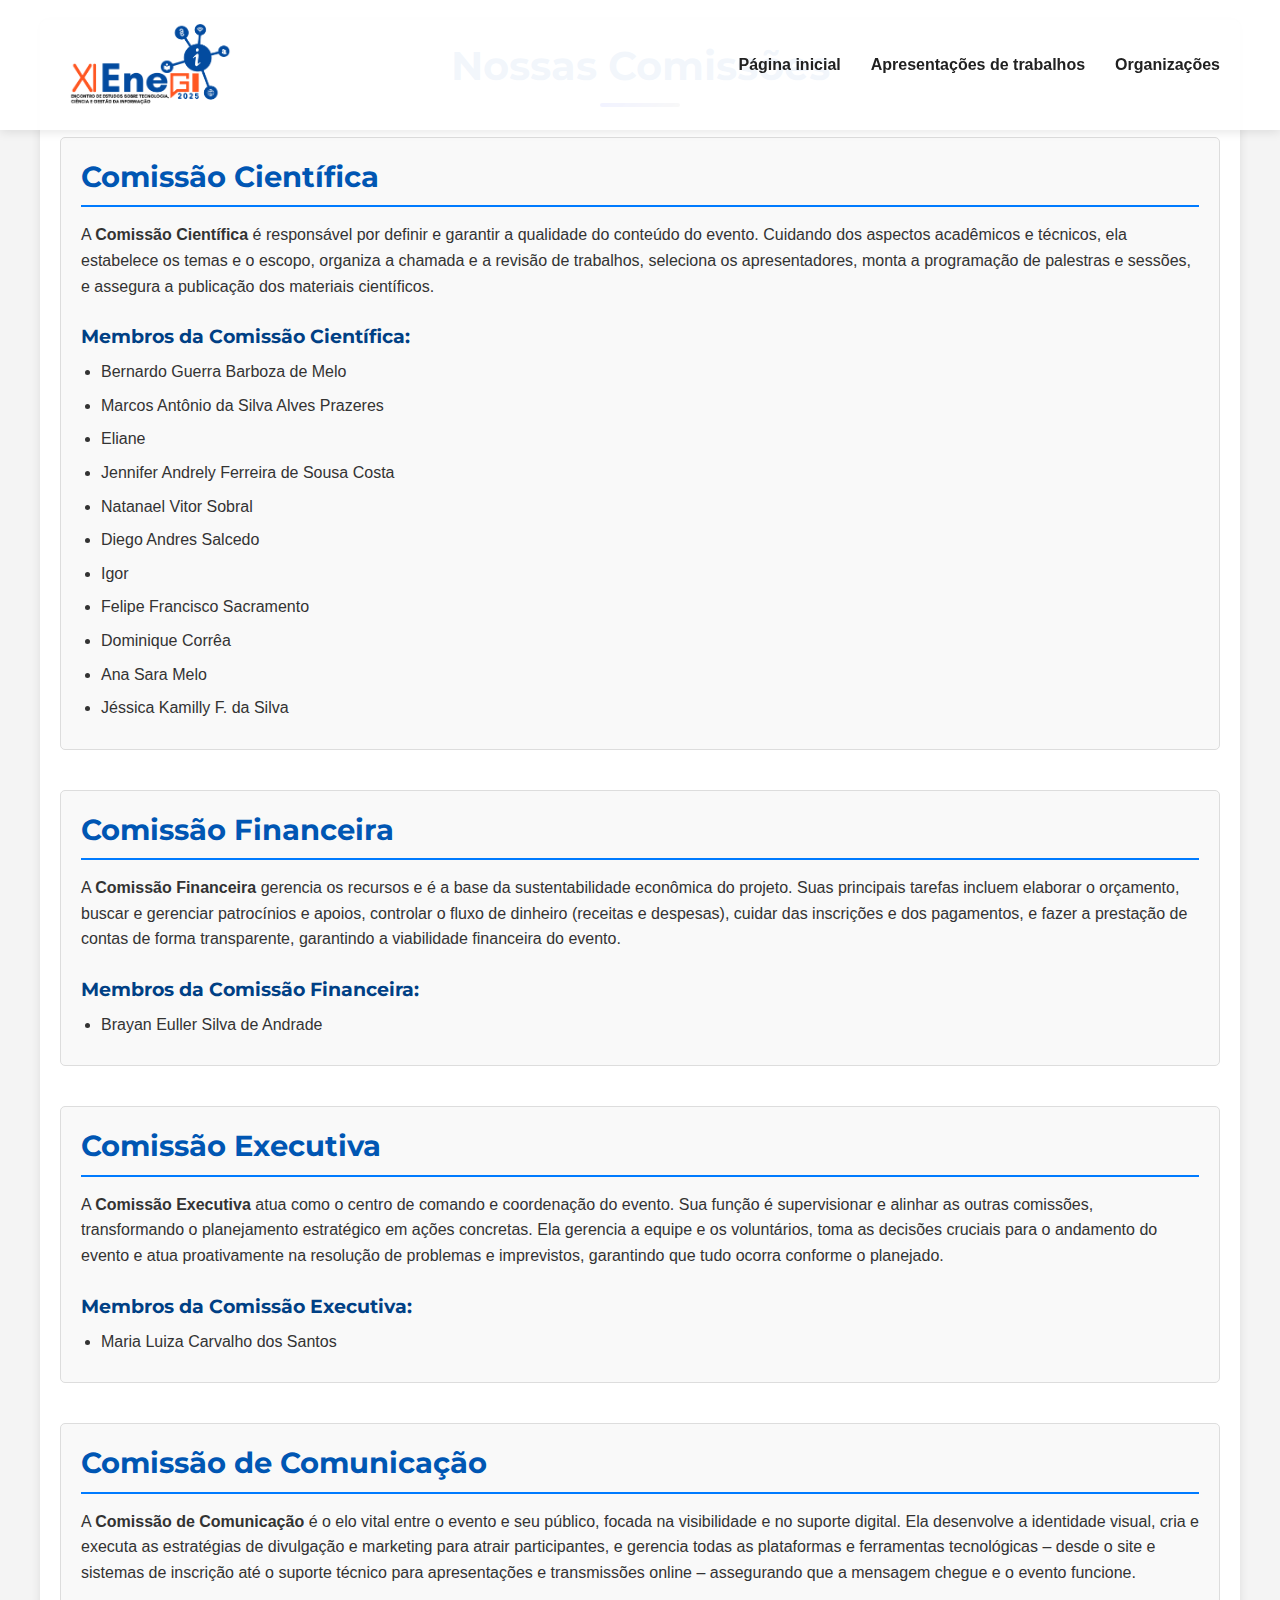
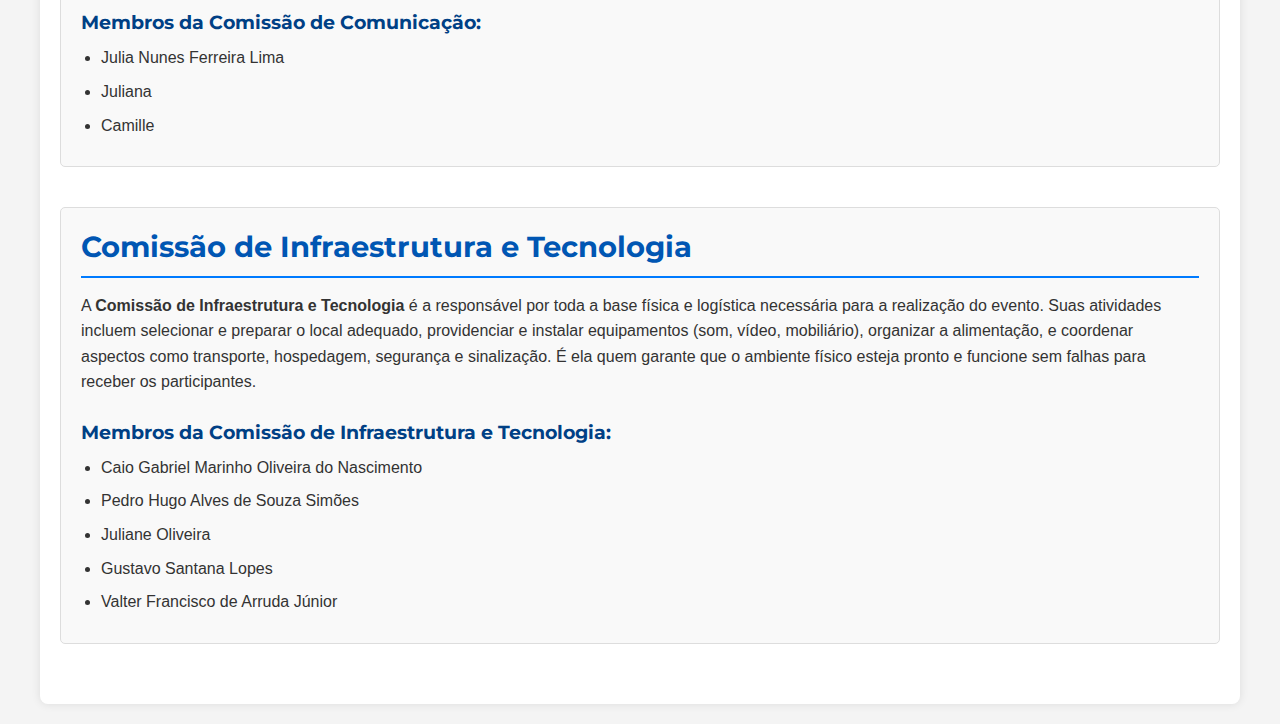
<file: comissoes.html>
<!DOCTYPE html>
<html lang="pt-br">
<head>
    <meta charset="UTF-8">
    <meta name="viewport" content="width=device-width, initial-scale=1.0">
    <title>Enegi - Encontro de Estudos sobre Ciência, Tecnologia e Gestão da Informação</title>
    <link rel="stylesheet" href="styles.css">
    <link rel="stylesheet" href="https://cdnjs.cloudflare.com/ajax/libs/font-awesome/6.0.0-beta3/css/all.min.css">
    <link rel="preconnect" href="https://fonts.googleapis.com">
    <link rel="preconnect" href="https://fonts.gstatic.com" crossorigin>
    <link href="https://fonts.googleapis.com/css2?family=Montserrat:wght@400;500;600;700&family=Poppins:wght@300;400;500;600;700&display=swap" rel="stylesheet">
    <link rel="stylesheet" href="comissoes.css">
</head>
<body>
    <!-- Header -->
    <header id="home">
        <div class="container">
            <div class="logo">
                <a href="index.html">
    <img src="images/ENEGI.png" alt="ENEGI Logo">
</a>
            </div>
            <nav class="desktop-nav">
                <ul>
                    <li><a href="#home">Página inicial</a></li>
                    <li><a href="#apresentacoes">Apresentações de trabalhos</a></li>
                    <li><a href="#organizacoes">Organizações</a></li>
                </ul>
            </nav>
            <div class="mobile-menu-icon">
                <i class="fas fa-bars"></i>
            </div>
        </div>
        <nav class="mobile-nav">
            <ul>
                <li><a href="#home">Página Inicial</a></li>
                <li><a href="#apresentacoes">Apresentações de Trabalhos</a></li>
                <li><a href="#programacao">Programação</a></li>
                <li><a href="#ouvintes">Informações para ouvintes</a></li>
                <li><a href="#organizacoes">Organizações</a></li>
            </ul>
        </nav>
    </header>

    <section id="comissoes">
    <h2>Nossas Comissões</h2>

    <article class="comissao">
        <h3>Comissão Científica</h3>
        <p>A <strong>Comissão Científica</strong> é responsável por definir e garantir a qualidade do conteúdo do evento. Cuidando dos aspectos acadêmicos e técnicos, ela estabelece os temas e o escopo, organiza a chamada e a revisão de trabalhos, seleciona os apresentadores, monta a programação de palestras e sessões, e assegura a publicação dos materiais científicos.</p>
        <h4>Membros da Comissão Científica:</h4>
        <ul>
            <li>Bernardo Guerra Barboza de Melo</li>
            <li>Marcos Antônio da Silva Alves Prazeres</li>
            <li>Eliane</li>
            <li>Jennifer Andrely Ferreira de Sousa Costa</li>
            <li>Natanael Vitor Sobral</li>
            <li>Diego Andres Salcedo</li>
            <li>Igor</li>
            <li>Felipe Francisco Sacramento</li>
            <li>Dominique Corrêa</li>
            <li>Ana Sara Melo</li>
            <li>Jéssica Kamilly F. da Silva</li>
        </ul>
    </article>

    <article class="comissao">
        <h3>Comissão Financeira</h3>
        <p>A <strong>Comissão Financeira</strong> gerencia os recursos e é a base da sustentabilidade econômica do projeto. Suas principais tarefas incluem elaborar o orçamento, buscar e gerenciar patrocínios e apoios, controlar o fluxo de dinheiro (receitas e despesas), cuidar das inscrições e dos pagamentos, e fazer a prestação de contas de forma transparente, garantindo a viabilidade financeira do evento.</p>
        <h4>Membros da Comissão Financeira:</h4>
        <ul>
            <li>Brayan Euller Silva de Andrade</li>
        </ul>
    </article>

    <article class="comissao">
        <h3>Comissão Executiva</h3>
        <p>A <strong>Comissão Executiva</strong> atua como o centro de comando e coordenação do evento. Sua função é supervisionar e alinhar as outras comissões, transformando o planejamento estratégico em ações concretas. Ela gerencia a equipe e os voluntários, toma as decisões cruciais para o andamento do evento e atua proativamente na resolução de problemas e imprevistos, garantindo que tudo ocorra conforme o planejado.</p>
        <h4>Membros da Comissão Executiva:</h4>
        <ul>
            <li>Maria Luiza Carvalho dos Santos</li>
        </ul>
    </article>

    <article class="comissao">
        <h3>Comissão de Comunicação</h3>
        <p>A <strong>Comissão de Comunicação</strong> é o elo vital entre o evento e seu público, focada na visibilidade e no suporte digital. Ela desenvolve a identidade visual, cria e executa as estratégias de divulgação e marketing para atrair participantes, e gerencia todas as plataformas e ferramentas tecnológicas – desde o site e sistemas de inscrição até o suporte técnico para apresentações e transmissões online – assegurando que a mensagem chegue e o evento funcione.</p>
        <h4>Membros da Comissão de Comunicação:</h4>
        <ul>
            <li>Julia Nunes Ferreira Lima</li>
            <li>Juliana</li>
            <li>Camille</li>
        </ul>
    </article>

    <article class="comissao">
        <h3>Comissão de Infraestrutura e Tecnologia</h3>
        <p>A <strong>Comissão de Infraestrutura e Tecnologia</strong> é a responsável por toda a base física e logística necessária para a realização do evento. Suas atividades incluem selecionar e preparar o local adequado, providenciar e instalar equipamentos (som, vídeo, mobiliário), organizar a alimentação, e coordenar aspectos como transporte, hospedagem, segurança e sinalização. É ela quem garante que o ambiente físico esteja pronto e funcione sem falhas para receber os participantes.</p>
        <h4>Membros da Comissão de Infraestrutura e Tecnologia:</h4>
        <ul>
            <li>Caio Gabriel Marinho Oliveira do Nascimento</li>
            <li>Pedro Hugo Alves de Souza Simões</li>
            <li>Juliane Oliveira</li>
            <li>Gustavo Santana Lopes</li>
            <li>Valter Francisco de Arruda Júnior</li>
        </ul>
    </article>

</section>
</file>
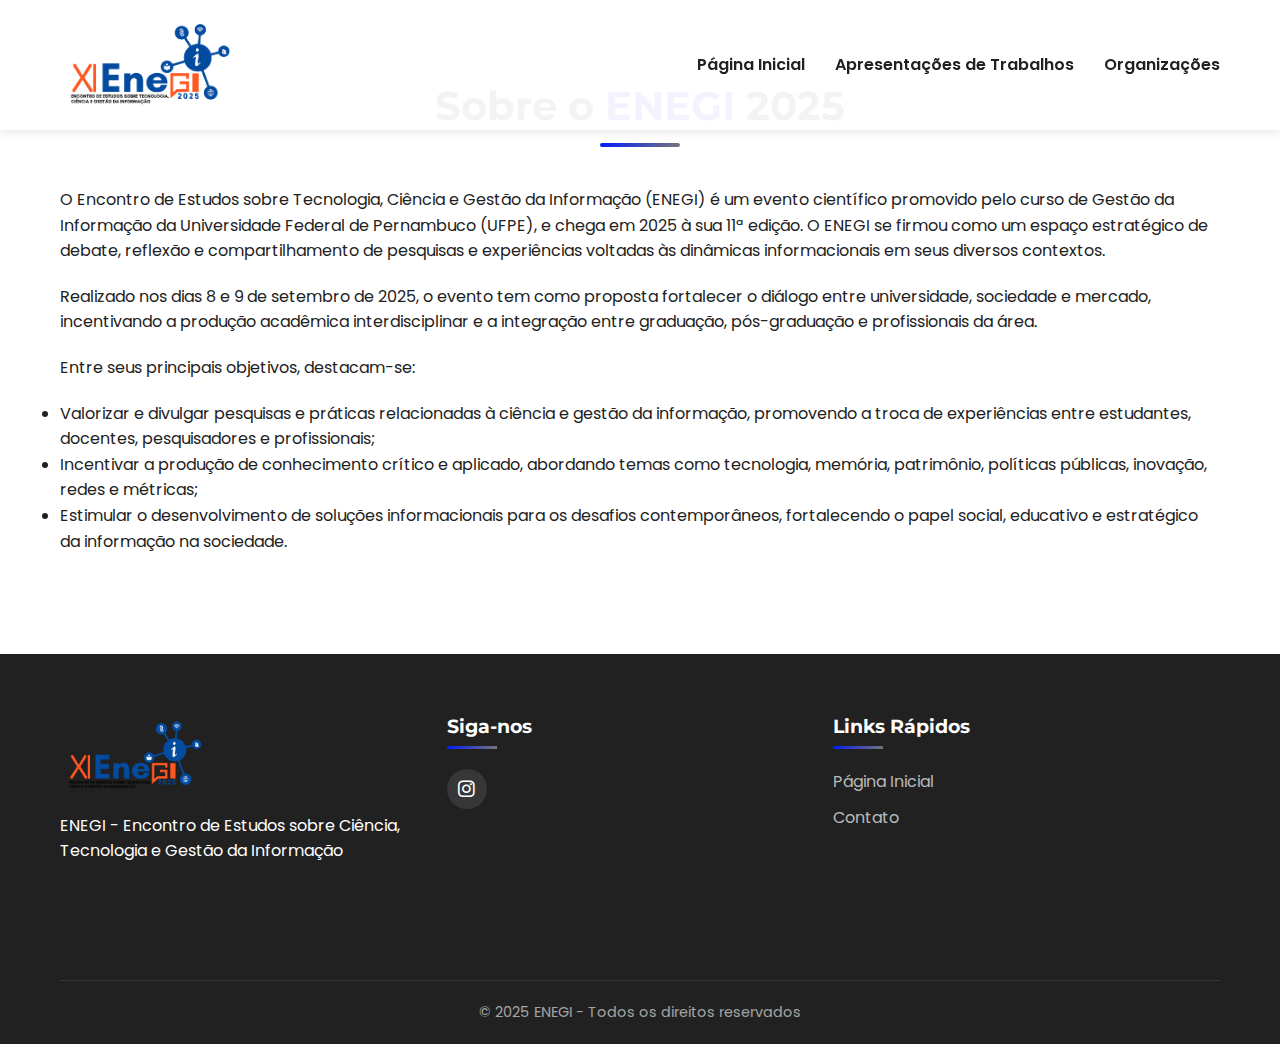
<file: saibamais.html>
<!DOCTYPE html>
<html lang="pt-br">
<head>
    <meta charset="UTF-8">
    <meta name="viewport" content="width=device-width, initial-scale=1.0">
    <title>ConCAC - Evento de Extensão e Cultura da UFPE</title>
    <link rel="stylesheet" href="styles.css">
    <link rel="stylesheet" href="https://cdnjs.cloudflare.com/ajax/libs/font-awesome/6.0.0-beta3/css/all.min.css">
    <link rel="preconnect" href="https://fonts.googleapis.com">
    <link rel="preconnect" href="https://fonts.gstatic.com" crossorigin>
    <link href="https://fonts.googleapis.com/css2?family=Montserrat:wght@400;500;600;700&family=Poppins:wght@300;400;500;600;700&display=swap" rel="stylesheet">
</head>
<body>
    <!-- Header -->
    <header id="home">
        <div class="container">
            <div class="logo">
                <img src="images/ENEGI.png" alt="Logo ConCAC">
            </div>
            <nav class="desktop-nav">
                <ul>
                    <li><a href="index.html#home">Página Inicial</a></li>
                    <li><a href="index.html#apresentacoes">Apresentações de Trabalhos</a></li>
                    <li><a href="index.html#organizacoes">Organizações</a></li>
                </ul>
            </nav>
            <div class="mobile-menu-icon">
                <i class="fas fa-bars"></i>
            </div>
        </div>
        <nav class="mobile-nav">
            <ul>
                <li><a href="#home">Página Inicial</a></li>
                <li><a href="#apresentacoes">Apresentações de Trabalhos</a></li>
                <li><a href="#programacao">Programação</a></li>
                <li><a href=""></a>Informações para ouvintes</li>
                <li><a href="#organizacoes">Organizações</a></li>
            </ul>
        </nav>
    </header>

    <!-- Hero Section -->
    

    <!-- Sobre o ConCAC -->
    <section class="about">
        <div class="container">
            <h2>Sobre o <span>ENEGI</span> 2025</h2>
            <div class="about-content">
                <div class="about-text">
                    <p>O Encontro de Estudos sobre Tecnologia, Ciência e Gestão da Informação (ENEGI) é um evento científico promovido pelo curso de Gestão da Informação da Universidade Federal de Pernambuco (UFPE), e chega em 2025 à sua 11ª edição. O ENEGI se firmou como um espaço estratégico de debate, reflexão e compartilhamento de pesquisas e experiências voltadas às dinâmicas informacionais em seus diversos contextos.</p>
                    <p>Realizado nos dias 8 e 9 de setembro de 2025, o evento tem como proposta fortalecer o diálogo entre universidade, sociedade e mercado, incentivando a produção acadêmica interdisciplinar e a integração entre graduação, pós-graduação e profissionais da área.</p>
                    <p>Entre seus principais objetivos, destacam-se:</p>
                    <p>
                    <ul>
                        <li>Valorizar e divulgar pesquisas e práticas relacionadas à ciência e gestão da informação, promovendo a troca de experiências entre estudantes, docentes, pesquisadores e profissionais;</li>
                        <li>Incentivar a produção de conhecimento crítico e aplicado, abordando temas como tecnologia, memória, patrimônio, políticas públicas, inovação, redes e métricas;</li>
                        <li>Estimular o desenvolvimento de soluções informacionais para os desafios contemporâneos, fortalecendo o papel social, educativo e estratégico da informação na sociedade.</li>
                    </ul>
                    </p>
                    
                </div>
                <!-- <div class="about-image">
                    <img src="images/MG_3380.jpg" alt="Centro de Artes e Comunicação">
                </div> -->
            </div>
        </div>
    </section>

    <!-- Apresentações de Trabalhos -->
    

    <!-- Programação -->
    

    <!-- Organizações -->
    

    <!-- Footer -->
    <footer>
        <div class="container">
            <div class="footer-content">
                <div class="footer-logo">
                    <img src="images/ENEGI.png" alt="Logo ConCAC">
                    <p>ENEGI - Encontro de Estudos sobre Ciência, Tecnologia e Gestão da Informação</p>
                    <br>
                    <a href="mailto:cconcac2025@gmail.com"></a>
                </div>
                <div class="footer-social">
                    <h3>Siga-nos</h3>
                    <div class="social-icons">
                        <a href="https://www.instagram.com/enegi.2025/" target="_blank"><i class="fab fa-instagram"></i></a>
                        <!-- <a href="#" target="_blank"><i class="fab fa-facebook"></i></a>
                        <a href="#" target="_blank"><i class="fab fa-twitter"></i></a>
                        <a href="#" target="_blank"><i class="fab fa-youtube"></i></a> -->
                    </div>
                </div>
                <div class="footer-links">
                    <h3>Links Rápidos</h3>
                    <ul>
                        <li><a href="#home">Página Inicial</a></li>
                        <li><a href="#contato">Contato</a></li>
                    </ul>
                </div>
            </div>
            <div class="footer-bottom">
                <p>&copy; 2025 ENEGI - Todos os direitos reservados</p>
            </div>
        </div>
    </footer>

    <script src="script.js"></script>
</body>
</html>
</file>
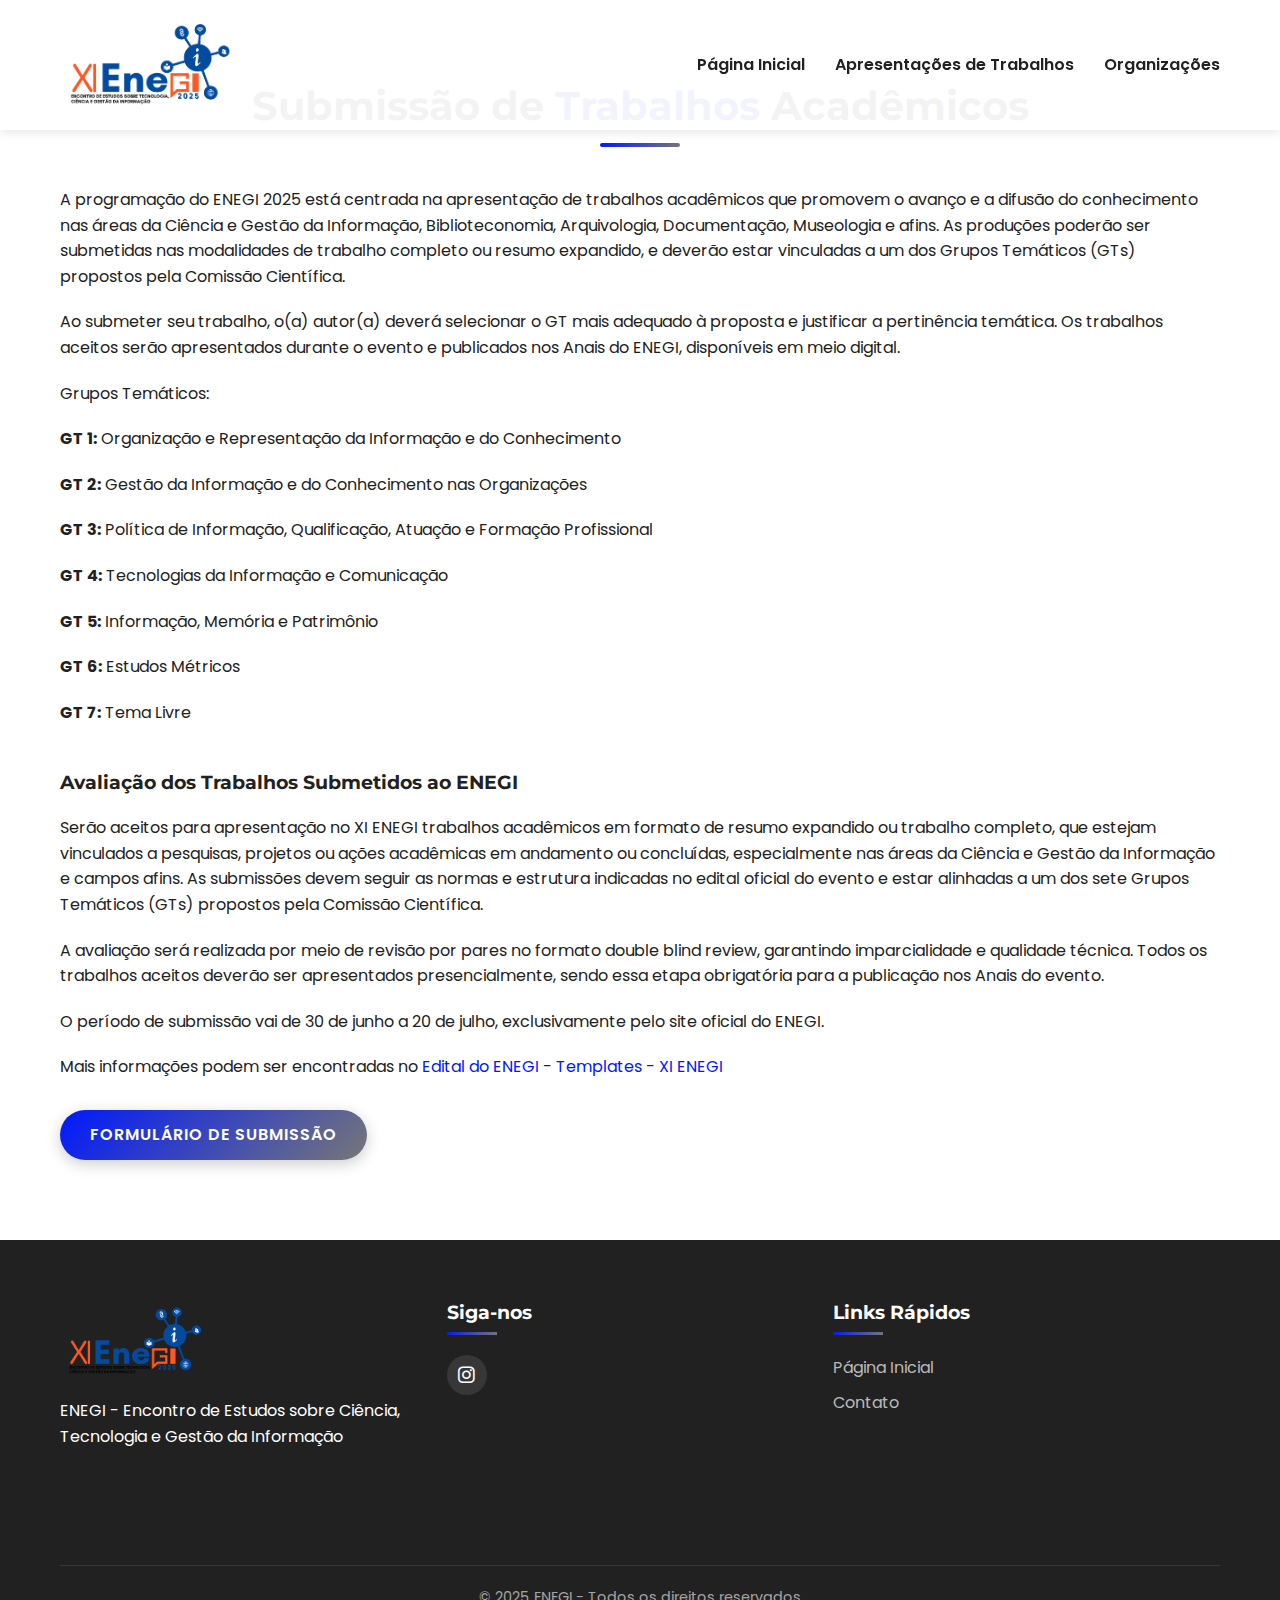
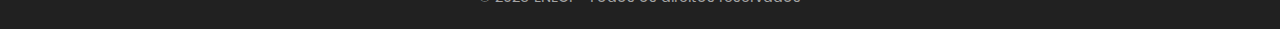
<file: submissao.html>
<!DOCTYPE html>
<html lang="pt-br">
<head>
    <meta charset="UTF-8">
    <meta name="viewport" content="width=device-width, initial-scale=1.0">
    <title>ConCAC - Evento de Extensão e Cultura da UFPE</title>
    <link rel="stylesheet" href="styles.css">
    <link rel="stylesheet" href="https://cdnjs.cloudflare.com/ajax/libs/font-awesome/6.0.0-beta3/css/all.min.css">
    <link rel="preconnect" href="https://fonts.googleapis.com">
    <link rel="preconnect" href="https://fonts.gstatic.com" crossorigin>
    <link href="https://fonts.googleapis.com/css2?family=Montserrat:wght@400;500;600;700&family=Poppins:wght@300;400;500;600;700&display=swap" rel="stylesheet">
</head>
<body>
    <!-- Header -->
    <header id="home">
        <div class="container">
            <div class="logo">
                <img src="images/ENEGI.png" alt="Logo ConCAC">
            </div>
            <nav class="desktop-nav">
                <ul>
                    <li><a href="index.html#home">Página Inicial</a></li>
                    <li><a href="index.html#apresentacoes">Apresentações de Trabalhos</a></li>
                    <li><a href="index.html#organizacoes">Organizações</a></li>
                </ul>
            </nav>
            <div class="mobile-menu-icon">
                <i class="fas fa-bars"></i>
            </div>
        </div>
        <nav class="mobile-nav">
            <ul>
                <li><a href="index.html#home">Página Inicial</a></li>
                <li><a href="index.html#apresentacoes">Apresentações de Trabalhos</a></li>
                <li><a href="index.html#programacao">Programação</a></li>
                <li><a href="index.html#ouvintes"></a>Informações para ouvintes</li>
                <li><a href="index.html#organizacoes">Organizações</a></li>
            </ul>
        </nav>
    </header>

    <!-- Sobre o ConCAC -->
    <section class="about">
        <div class="container">
            <h2>Submissão de <span>Trabalhos</span> Acadêmicos</h2>
            <div class="about-content">
                <div class="about-text">
                    <p>A programação do ENEGI 2025 está centrada na apresentação de trabalhos acadêmicos que promovem o avanço e a difusão do conhecimento nas áreas da Ciência e Gestão da Informação, Biblioteconomia, Arquivologia, Documentação, Museologia e afins. As produções poderão ser submetidas nas modalidades de trabalho completo ou resumo expandido, e deverão estar vinculadas a um dos Grupos Temáticos (GTs) propostos pela Comissão Científica.</p>
                    <p>Ao submeter seu trabalho, o(a) autor(a) deverá selecionar o GT mais adequado à proposta e justificar a pertinência temática. Os trabalhos aceitos serão apresentados durante o evento e publicados nos Anais do ENEGI, disponíveis em meio digital.</p>
                    <p>Grupos Temáticos:</p>
                    
                    <p> <b>GT 1:</b> Organização e Representação da Informação e do Conhecimento</p>
                    <p> <b>GT 2:</b> Gestão da Informação e do Conhecimento nas Organizações</p>
                    <p> <b>GT 3:</b> Política de Informação, Qualificação, Atuação e Formação Profissional</p>
                    <p> <b>GT 4:</b> Tecnologias da Informação e Comunicação</p>
                    <p> <b>GT 5:</b> Informação, Memória e Patrimônio</p>
                    <p> <b>GT 6:</b> Estudos Métricos</p>
                    <p> <b>GT 7:</b> Tema Livre</p>
                    <br>
                    <h3>Avaliação dos Trabalhos Submetidos ao ENEGI</h3>
                    <p>Serão aceitos para apresentação no XI ENEGI trabalhos acadêmicos em formato de resumo expandido ou trabalho completo, que estejam vinculados a pesquisas, projetos ou ações acadêmicas em andamento ou concluídas, especialmente nas áreas da Ciência e Gestão da Informação e campos afins. As submissões devem seguir as normas e estrutura indicadas no edital oficial do evento e estar alinhadas a um dos sete Grupos Temáticos (GTs) propostos pela Comissão Científica. </p>
                    <p>A avaliação será realizada por meio de revisão por pares no formato double blind review, garantindo imparcialidade e qualidade técnica. Todos os trabalhos aceitos deverão ser apresentados presencialmente, sendo essa etapa obrigatória para a publicação nos Anais do evento. </p>
                    <p>O período de submissão vai de 30 de junho a 20 de julho, exclusivamente pelo site oficial do ENEGI.</p>
                    <p>Mais informações podem ser encontradas no <a target="_blank" href="https://docs.google.com/document/d/1SpWcKi-ssT2ry9Z3cACwb6QgbvBGph-46lI2fjZ_QHo/edit?usp=sharing">Edital do ENEGI </a> - <a target="_blank" href="https://docs.google.com/document/d/1hW-OGO6SVxM19bgfAJ79etoqpeIxRXSvSQFgojvn5OQ/edit?usp=sharing">Templates - XI ENEGI</a></p>
                    
                    <div class="cta-button">
                        <a href="https://docs.google.com/forms/u/1/d/1lHhiFkyWdSaeVZn73tvgBs0VYdgGiY6u6euA5-RLsk8/viewform?ts=685c3000&edit_requested=true&pli=1" target="_blank" class="btn">Formulário de submissão</a>
                    </div>

                    

                </div>
                
            </div>
        </div>
    </section>

    <!-- Footer -->
    <footer>
        <div class="container">
            <div class="footer-content">
                <div class="footer-logo">
                    <img src="images/ENEGI.png" alt="Logo ConCAC">
                    <p>ENEGI - Encontro de Estudos sobre Ciência, Tecnologia e Gestão da Informação</p>
                    <br>
                    <a href="mailto:cconcac2025@gmail.com"></a>
                </div>
                <div class="footer-social">
                    <h3>Siga-nos</h3>
                    <div class="social-icons">
                        <a href="https://www.instagram.com/enegi.2025/" target="_blank"><i class="fab fa-instagram"></i></a>
                    </div>
                </div>
                <div class="footer-links">
                    <h3>Links Rápidos</h3>
                    <ul>
                        <li><a href="#home">Página Inicial</a></li>
                        <li><a href="#contato">Contato</a></li>
                    </ul>
                </div>
            </div>
            <div class="footer-bottom">
                <p>&copy; 2025 ENEGI - Todos os direitos reservados</p>
            </div>
        </div>
    </footer>

    <script src="script.js"></script>
</body>
</html>
</file>
<file: styles.css>
/* Variáveis de cores baseadas no logo ConCAC */
:root {
    --primary-color: #0019fc; /* Laranja vibrante */
    --secondary-color: #777777; /* Roxo */
    --accent-color: #2196f3; /* Azul */
    --accent2-color: #4caf50; /* Verde */
    --accent3-color: #ffeb3b; /* Amarelo */
    --dark-color: #212121;
    --light-color: #f5f5f5;
    --gray-color: #757575;
    --white-color: #ffffff;
    --gradient-bg: linear-gradient(135deg, var(--primary-color), var(--secondary-color));
}

/* Reset e estilos base */
* {
    margin: 0;
    padding: 0;
    box-sizing: border-box;
}

html {
    scroll-behavior: smooth;
}

body {
    font-family: 'Poppins', sans-serif;
    line-height: 1.6;
    color: var(--dark-color);
    background-color: var(--light-color);
    overflow-x: hidden;
}

.container {
    width: 100%;
    max-width: 1200px;
    margin: 0 auto;
    padding: 0 20px;
}

h1, h2, h3, h4, h5, h6 {
    font-family: 'Montserrat', sans-serif;
    font-weight: 700;
    line-height: 1.3;
    margin-bottom: 20px;
}

h2 {
    font-size: 2.5rem;
    text-align: center;
    position: relative;
    padding-bottom: 15px;
    margin-bottom: 40px;
}

h2::after {
    content: '';
    position: absolute;
    bottom: 0;
    left: 50%;
    transform: translateX(-50%);
    width: 80px;
    height: 4px;
    background: var(--gradient-bg);
    border-radius: 2px;
}

h2 span {
    color: var(--primary-color);
}

p {
    margin-bottom: 20px;
    font-size: 1rem;
}

img {
    max-width: 100%;
    height: auto;
    display: block;
}

a {
    text-decoration: none;
    color: var(--primary-color);
    transition: all 0.3s ease;
}

a:hover {
    color: var(--secondary-color);
}

section {
    padding: 80px 0;
}

.btn {
    display: inline-block;
    background: var(--gradient-bg);
    color: var(--white-color);
    padding: 12px 30px;
    border-radius: 50px;
    font-weight: 600;
    text-transform: uppercase;
    letter-spacing: 1px;
    transition: all 0.3s ease;
    border: none;
    cursor: pointer;
    box-shadow: 0 4px 15px rgba(0, 0, 0, 0.2);
}

.btn:hover {
    transform: translateY(-3px);
    box-shadow: 0 8px 20px rgba(0, 0, 0, 0.3);
    color: var(--white-color);
}

/* Header */
header {
    position: fixed;
    top: 0;
    left: 0;
    width: 100%;
    background-color: rgba(255, 255, 255, 0.95);
    box-shadow: 0 2px 10px rgba(0, 0, 0, 0.1);
    z-index: 1000;
    transition: all 0.3s ease;
}

header .container {
    display: flex;
    justify-content: space-between;
    align-items: center;
    padding: 15px 20px;
}

.logo {
    width: 180px;
}

.logo img {
    width: 100%;
    height: auto;
}

.desktop-nav ul {
    display: flex;
    list-style: none;
}

.desktop-nav ul li {
    margin-left: 30px;
}

.desktop-nav ul li a {
    color: var(--dark-color);
    font-weight: 600;
    font-size: 1rem;
    position: relative;
}

.desktop-nav ul li a::after {
    content: '';
    position: absolute;
    bottom: -5px;
    left: 0;
    width: 0;
    height: 2px;
    background: var(--gradient-bg);
    transition: width 0.3s ease;
}

.desktop-nav ul li a:hover::after {
    width: 100%;
}

.mobile-menu-icon {
    display: none;
    font-size: 1.5rem;
    cursor: pointer;
    color: var(--dark-color);
}

.mobile-nav {
    display: none;
    position: absolute;
    top: 100%;
    left: 0;
    width: 100%;
    background-color: var(--white-color);
    box-shadow: 0 5px 10px rgba(0, 0, 0, 0.1);
    padding: 20px 0;
    transform: translateY(-100%);
    opacity: 0;
    transition: all 0.3s ease;
}

.mobile-nav.active {
    transform: translateY(0);
    opacity: 1;
}

.mobile-nav ul {
    list-style: none;
}

.mobile-nav ul li {
    padding: 10px 20px;
    border-bottom: 1px solid rgba(0, 0, 0, 0.05);
}

.mobile-nav ul li:last-child {
    border-bottom: none;
}

.mobile-nav ul li a {
    color: var(--dark-color);
    font-weight: 600;
    display: block;
}

/* Hero Section */
.hero {
    padding: 150px 0 80px;
    background: linear-gradient(135deg, rgba(255, 87, 34, 0.1), rgba(156, 39, 176, 0.1));
    position: relative;
    overflow: hidden;
}

.hero::before {
    content: '';
    position: absolute;
    top: 0;
    left: 0;
    width: 100%;
    height: 100%;
    background: url('images/pattern.png');
    opacity: 0.05;
    z-index: 0;
}

.hero .container {
    position: relative;
    z-index: 1;
    display: flex;
    align-items: center;
    justify-content: space-between;
}

.hero-content {
    flex: 1;
    padding-right: 40px;
}

.hero-image {
    flex: 1;
    border-radius: 20px;
    overflow: hidden;
    box-shadow: 0 15px 30px rgba(0, 0, 0, 0.2);
}

.hero h1 {
    font-size: 3.5rem;
    margin-bottom: 10px;
    color: var(--dark-color);
}

.hero h1 span {
    color: var(--primary-color);
}

.hero h2 {
    font-size: 1.8rem;
    margin-bottom: 20px;
    font-weight: 600;
    text-align: left;
    padding-bottom: 0;
}

.hero h2::after {
    display: none;
}

.hero p {
    font-size: 1.1rem;
    margin-bottom: 30px;
    color: var(--gray-color);
}

/* About Section */
.about {
    background-color: var(--white-color);
}

.about-content {
    display: flex;
    align-items: center;
    gap: 40px;
}

.about-text {
    flex: 1.5;
}

.about-image {
    flex: 1;
    border-radius: 20px;
    overflow: hidden;
    box-shadow: 0 10px 20px rgba(0, 0, 0, 0.1);
}

/* Presentations Section */
.presentations {
    background-color: var(--light-color);
    position: relative;
    overflow: hidden;
}

.presentations::before {
    content: '';
    position: absolute;
    top: 0;
    right: 0;
    width: 300px;
    height: 300px;
    background: var(--gradient-bg);
    border-radius: 50%;
    filter: blur(150px);
    opacity: 0.1;
    z-index: 0;
}

.presentations-content {
    display: flex;
    align-items: center;
    gap: 40px;
    position: relative;
    z-index: 1;
}

.presentations-text {
    flex: 1.5;
}

.presentations-image {
    flex: 1;
    border-radius: 20px;
    overflow: hidden;
    box-shadow: 0 10px 20px rgba(0, 0, 0, 0.1);
}

.cta-button {
    margin-top: 30px;
}

/* Schedule Section */
.schedule {
    background-color: var(--white-color);
    position: relative;
    overflow: hidden;
}

.schedule::after {
    content: '';
    position: absolute;
    bottom: 0;
    left: 0;
    width: 300px;
    height: 300px;
    background: var(--gradient-bg);
    border-radius: 50%;
    filter: blur(150px);
    opacity: 0.1;
    z-index: 0;
}

.schedule-grid {
    display: grid;
    grid-template-columns: repeat(auto-fit, minmax(300px, 1fr));
    gap: 30px;
    position: relative;
    z-index: 1;
}

.schedule-day {
    background-color: var(--white-color);
    border-radius: 15px;
    overflow: hidden;
    box-shadow: 0 5px 15px rgba(0, 0, 0, 0.05);
    transition: all 0.3s ease;
}

.schedule-day:hover {
    transform: translateY(-5px);
    box-shadow: 0 10px 25px rgba(0, 0, 0, 0.1);
}

.day-header {
    background: var(--gradient-bg);
    color: var(--white-color);
    padding: 20px;
    text-align: center;
}

.day-header h3 {
    margin-bottom: 5px;
    font-size: 1.5rem;
}

.date {
    font-size: 1rem;
    opacity: 0.9;
}

.schedule-item {
    padding: 20px;
    border-bottom: 1px solid rgba(0, 0, 0, 0.05);
}

.schedule-item:last-child {
    border-bottom: none;
}

.time {
    font-weight: 600;
    color: var(--primary-color);
    margin-bottom: 5px;
}

.event-details h4 {
    margin-bottom: 5px;
    font-size: 1.1rem;
}

.event-details p {
    color: var(--gray-color);
    font-size: 0.9rem;
    margin-bottom: 0;
}

/* Certificates Section */
.certificates {
    background: var(--gradient-bg);
    color: var(--white-color);
    text-align: center;
    padding: 60px 0;
}

.certificates h2 {
    color: var(--white-color);
}

.certificates h2::after {
    background: var(--white-color);
}

.certificates-content {
    max-width: 700px;
    margin: 0 auto;
}

.certificates .btn {
    background: var(--white-color);
    color: var(--primary-color);
    margin-top: 20px;
}

.certificates .btn:hover {
    background: rgba(255, 255, 255, 0.9);
}

/* Organizations Section */
.organizations {
    background-color: var(--white-color);
    text-align: center;
}

.organizations-logos {
    display: flex;
    justify-content: center;
    align-items: center;
    flex-wrap: wrap;
    gap: 40px;
    margin-top: 40px;
}

.org-logo {
    width: 200px;
    text-align: center;
}

.org-logo img {
    height: 100px;
    object-fit: contain;
    margin: 0 auto 15px;
}

.org-logo p {
    font-size: 0.9rem;
    color: var(--gray-color);
    margin-bottom: 0;
}

/* Contact Section */
.contact {
    background-color: var(--white-color);
}

.contact-content {
    display: flex;
    gap: 40px;
}

.contact-info {
    flex: 1;
}

.contact-item {
    display: flex;
    margin-bottom: 30px;
}

.contact-item i {
    font-size: 1.5rem;
    color: var(--primary-color);
    margin-right: 20px;
    margin-top: 5px;
}

.contact-item h3 {
    font-size: 1.2rem;
    margin-bottom: 5px;
}

.contact-item p {
    color: var(--gray-color);
    margin-bottom: 5px;
}

.contact-form {
    flex: 1;
}

.form-group {
    margin-bottom: 20px;
}

.form-group input,
.form-group textarea {
    width: 100%;
    padding: 12px 15px;
    border: 1px solid rgba(0, 0, 0, 0.1);
    border-radius: 8px;
    font-family: 'Poppins', sans-serif;
    font-size: 1rem;
    transition: all 0.3s ease;
}

.form-group textarea {
    height: 150px;
    resize: vertical;
}

.form-group input:focus,
.form-group textarea:focus {
    outline: none;
    border-color: var(--primary-color);
    box-shadow: 0 0 0 2px rgba(255, 87, 34, 0.2);
}

/* Footer */
footer {
    background-color: var(--dark-color);
    color: var(--white-color);
    padding: 60px 0 20px;
}

.footer-content {
    display: flex;
    flex-wrap: wrap;
    justify-content: space-between;
    margin-bottom: 40px;
}

.footer-logo {
    flex: 1;
    min-width: 200px;
    margin-bottom: 30px;
}

.footer-logo img {
    width: 150px;
    margin-bottom: 15px;
}

.footer-social,
.footer-links {
    flex: 1;
    min-width: 200px;
    margin-bottom: 30px;
}

.footer-social h3,
.footer-links h3 {
    font-size: 1.2rem;
    margin-bottom: 20px;
    position: relative;
    padding-bottom: 10px;
}

.footer-social h3::after,
.footer-links h3::after {
    content: '';
    position: absolute;
    bottom: 0;
    left: 0;
    width: 50px;
    height: 3px;
    background: var(--gradient-bg);
}

.social-icons {
    display: flex;
    gap: 15px;
}

.social-icons a {
    display: flex;
    align-items: center;
    justify-content: center;
    width: 40px;
    height: 40px;
    background: rgba(255, 255, 255, 0.1);
    border-radius: 50%;
    color: var(--white-color);
    font-size: 1.2rem;
    transition: all 0.3s ease;
}

.social-icons a:hover {
    background: var(--gradient-bg);
    transform: translateY(-3px);
}

.footer-links ul {
    list-style: none;
}

.footer-links ul li {
    margin-bottom: 10px;
}

.footer-links ul li a {
    color: rgba(255, 255, 255, 0.7);
    transition: all 0.3s ease;
}

.footer-links ul li a:hover {
    color: var(--primary-color);
    padding-left: 5px;
}

.footer-bottom {
    text-align: center;
    padding-top: 20px;
    border-top: 1px solid rgba(255, 255, 255, 0.1);
}

.footer-bottom p {
    font-size: 0.9rem;
    color: rgba(255, 255, 255, 0.6);
    margin-bottom: 0;
}

/* Responsividade */
@media (max-width: 992px) {
    h2 {
        font-size: 2rem;
    }
    
    .hero h1 {
        font-size: 2.8rem;
    }
    
    .hero h2 {
        font-size: 1.5rem;
    }
    
    .hero-content {
        padding-right: 20px;
    }
    
    .about-content,
    .presentations-content,
    .contact-content {
        flex-direction: column;
    }
    
    .about-image,
    .presentations-image {
        order: -1;
        margin-bottom: 30px;
    }
}

@media (max-width: 768px) {
    section {
        padding: 60px 0;
    }
    
    .desktop-nav {
        display: none;
    }
    
    .mobile-menu-icon {
        display: block;
    }
    
    .mobile-nav.active {
        display: block;
    }
    
    .hero {
        padding: 120px 0 60px;
    }
    
    .hero .container {
        flex-direction: column;
    }
    
    .hero-content {
        padding-right: 0;
        margin-bottom: 40px;
        text-align: center;
    }
    
    .hero h1 {
        font-size: 2.5rem;
    }
    
    .hero h2 {
        font-size: 1.3rem;
        text-align: center;
    }
    
    .schedule-grid {
        grid-template-columns: 1fr;
    }
    
    .organizations-logos {
        gap: 20px;
    }
    
    .org-logo {
        width: 150px;
    }
    
    .org-logo img {
        height: 80px;
    }
}

@media (max-width: 576px) {
    h2 {
        font-size: 1.8rem;
    }
    
    .hero h1 {
        font-size: 2.2rem;
    }
    
    .btn {
        padding: 10px 25px;
        font-size: 0.9rem;
    }
    
    .footer-content {
        flex-direction: column;
    }
    
    .footer-logo,
    .footer-social,
    .footer-links {
        width: 100%;
        margin-bottom: 30px;
    }
}
</file>
<file: comissoes.css>
/* Estilos Gerais */
body {
    font-family: 'Arial', sans-serif;
    line-height: 1.6;
    margin: 0;
    padding: 20px;
    background-color: #f4f4f4;
    color: #333;
}

/* Contêiner Principal das Comissões */
#comissoes {
    max-width: 1200px;
    margin: 0 auto; /* Centraliza o conteúdo */
    padding: 20px;
    background-color: #fff;
    box-shadow: 0 0 10px rgba(0, 0, 0, 0.1);
    border-radius: 8px;
}

#comissoes h2 {
    text-align: center;
    color: #0056b3;
    margin-bottom: 30px;
    font-size: 2.5em;
}

/* Estilo de cada Comissão */
.comissao {
    margin-bottom: 40px;
    padding: 20px;
    border: 1px solid #ddd;
    border-radius: 5px;
    background-color: #f9f9f9;
}

.comissao h3 {
    color: #0056b3;
    margin-top: 0;
    font-size: 1.8em;
    border-bottom: 2px solid #007bff;
    padding-bottom: 10px;
    margin-bottom: 15px;
}

.comissao h4 {
    color: #004085;
    margin-top: 25px;
    margin-bottom: 10px;
    font-size: 1.2em;
}

.comissao p {
    margin-bottom: 15px;
}

.comissao ul {
    list-style-type: disc;
    margin-left: 20px;
    padding-left: 0;
}

.comissao ul li {
    margin-bottom: 8px;
}

/* Responsividade Básica (para telas menores) */
@media (max-width: 768px) {
    body {
        padding: 10px;
    }

    #comissoes {
        padding: 15px;
    }

    #comissoes h2 {
        font-size: 2em;
    }

    .comissao h3 {
        font-size: 1.5em;
    }

    .comissao {
        margin-bottom: 20px;
        padding: 15px;
    }
}

@media (max-width: 480px) {
    #comissoes h2 {
        font-size: 1.8em;
    }

    .comissao h3 {
        font-size: 1.3em;
    }

    .comissao ul {
        margin-left: 15px;
    }
}
</file>
